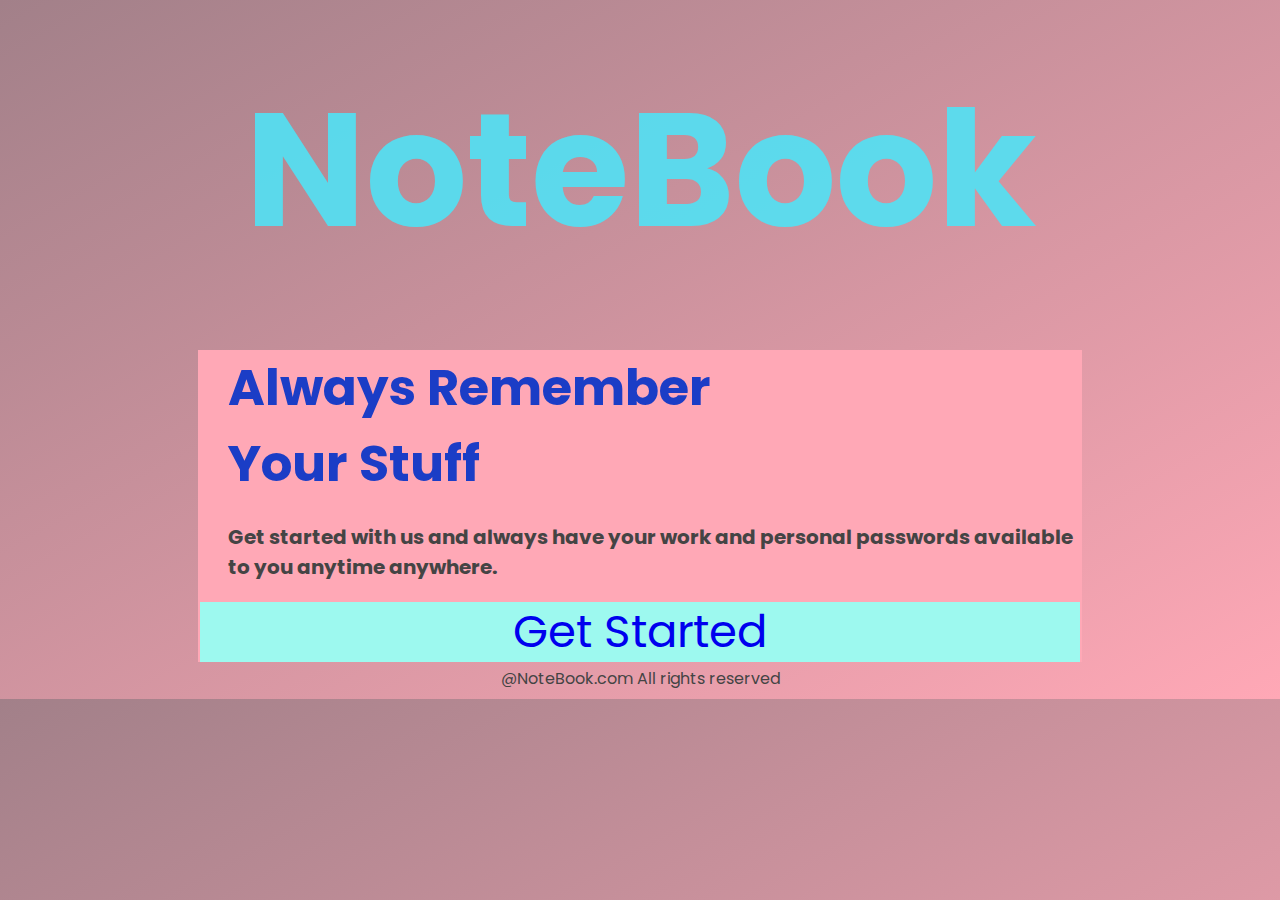
<file: index.html>
<!DOCTYPE html>
<html lang="en">
<head>
    <meta charset="UTF-8">
    <meta http-equiv="X-UA-Compatible" content="IE=edge">
    <meta name="viewport" content="width=device-width, initial-scale=1.0">
    <link rel="stylesheet" href="style.css">
    <title>Homepage</title>
</head>
<body>
                <h1>NoteBook</h1>
                <div id="con">
                    <h2>Always Remember <br> Your Stuff</h2>
                    <h3>Get started with us and always have your work and personal passwords available to you anytime anywhere.</h3>
                 <div class="btn"> <a href="secondpage.html" type="button">Get Started</a></div>
        </div>
<div id="footer">@NoteBook.com All rights reserved</div>
</body>
</html>
</file>
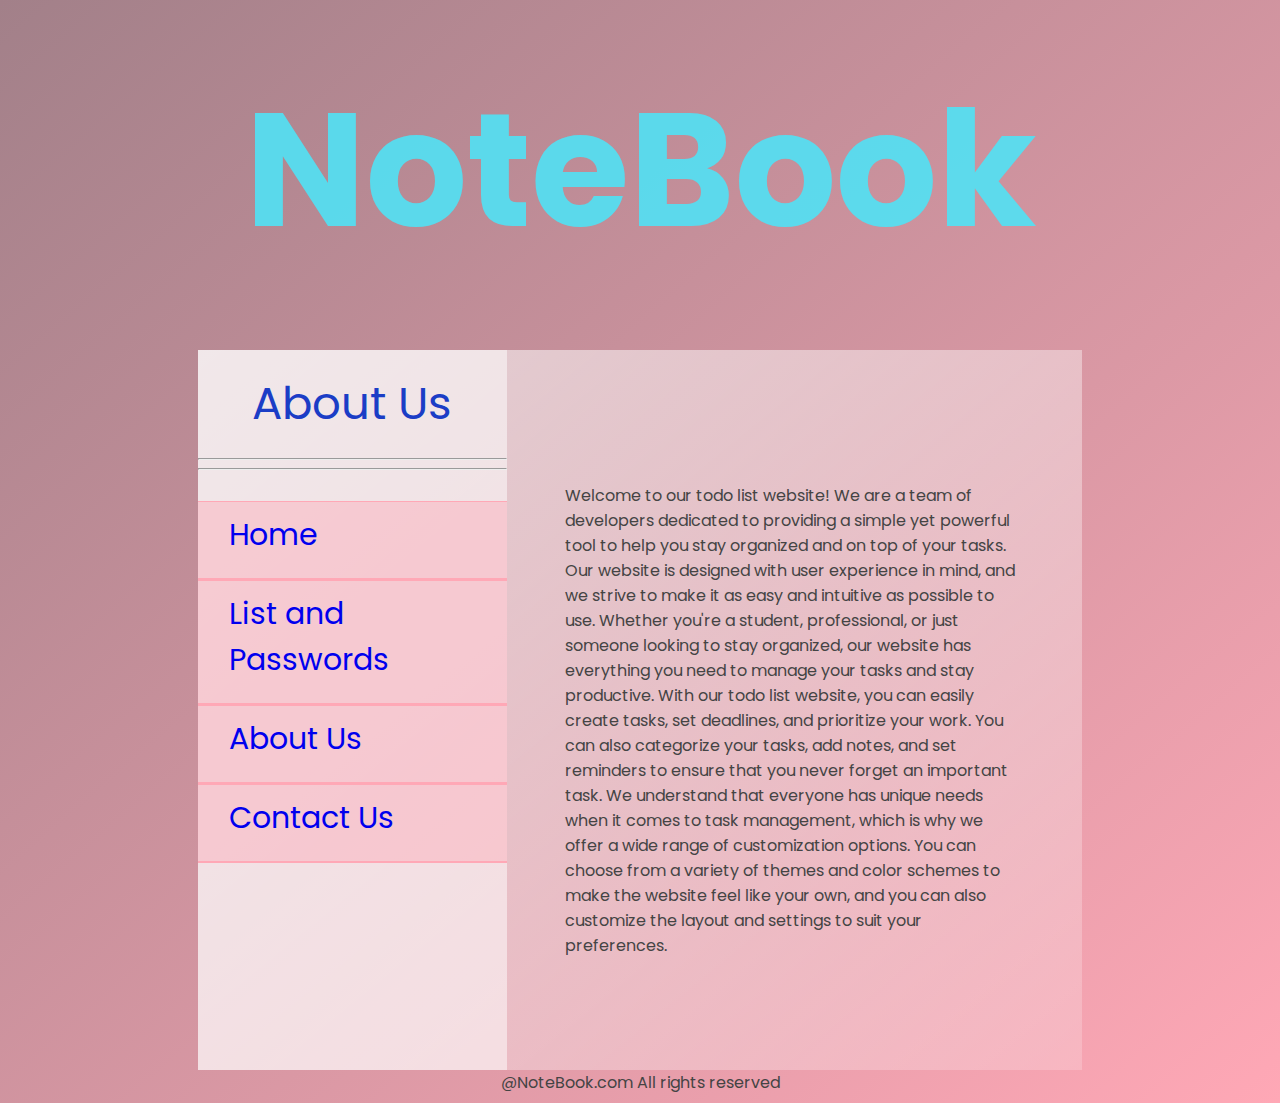
<file: aboutus.html>
<!DOCTYPE html>
<html lang="en">
  <head>
    <meta charset="UTF-8" />
    <meta name="viewport" content="width=device-width, initial-scale=1.0" />
    <link rel="stylesheet" href="style.css" />
    <title>Todo List</title>
  </head>
  <body>
    <h1>NoteBook</h1>
    <div id="glass">
      <div id="left">
        <div id="l2">About Us</div>
        <hr>
        <hr>
        <div id="link">
          <div class="link"><a href="index.html">Home</a></div>
          <div class="link"><a href="secondpage.html">List and Passwords</a></div>
          <div class="link"><a href="aboutus.html">About Us</a></div>
          <div class="link"><a href="contactus.html">Contact Us</a></div>
      </div>
      </div>
      <div id="right">
          <div id="intr">
          <div style="width: 80%; margin-left: 10%;margin-right: 10%; margin-bottom: 10px;margin-top: 30px;">Welcome to our todo list website! We are a team of developers dedicated to providing a simple yet powerful tool to help you stay organized and on top of your tasks.

            Our website is designed with user experience in mind, and we strive to make it as easy and intuitive as possible to use. Whether you're a student, professional, or just someone looking to stay organized, our website has everything you need to manage your tasks and stay productive.
            
            With our todo list website, you can easily create tasks, set deadlines, and prioritize your work. You can also categorize your tasks, add notes, and set reminders to ensure that you never forget an important task.
            
            We understand that everyone has unique needs when it comes to task management, which is why we offer a wide range of customization options. You can choose from a variety of themes and color schemes to make the website feel like your own, and you can also customize the layout and settings to suit your preferences.
            </div>
      </div>
        </div>
  </div>
  <div id="footer">@NoteBook.com All rights reserved</div>
    <script src="script.js"></script>
  </body>
</html>
</file>
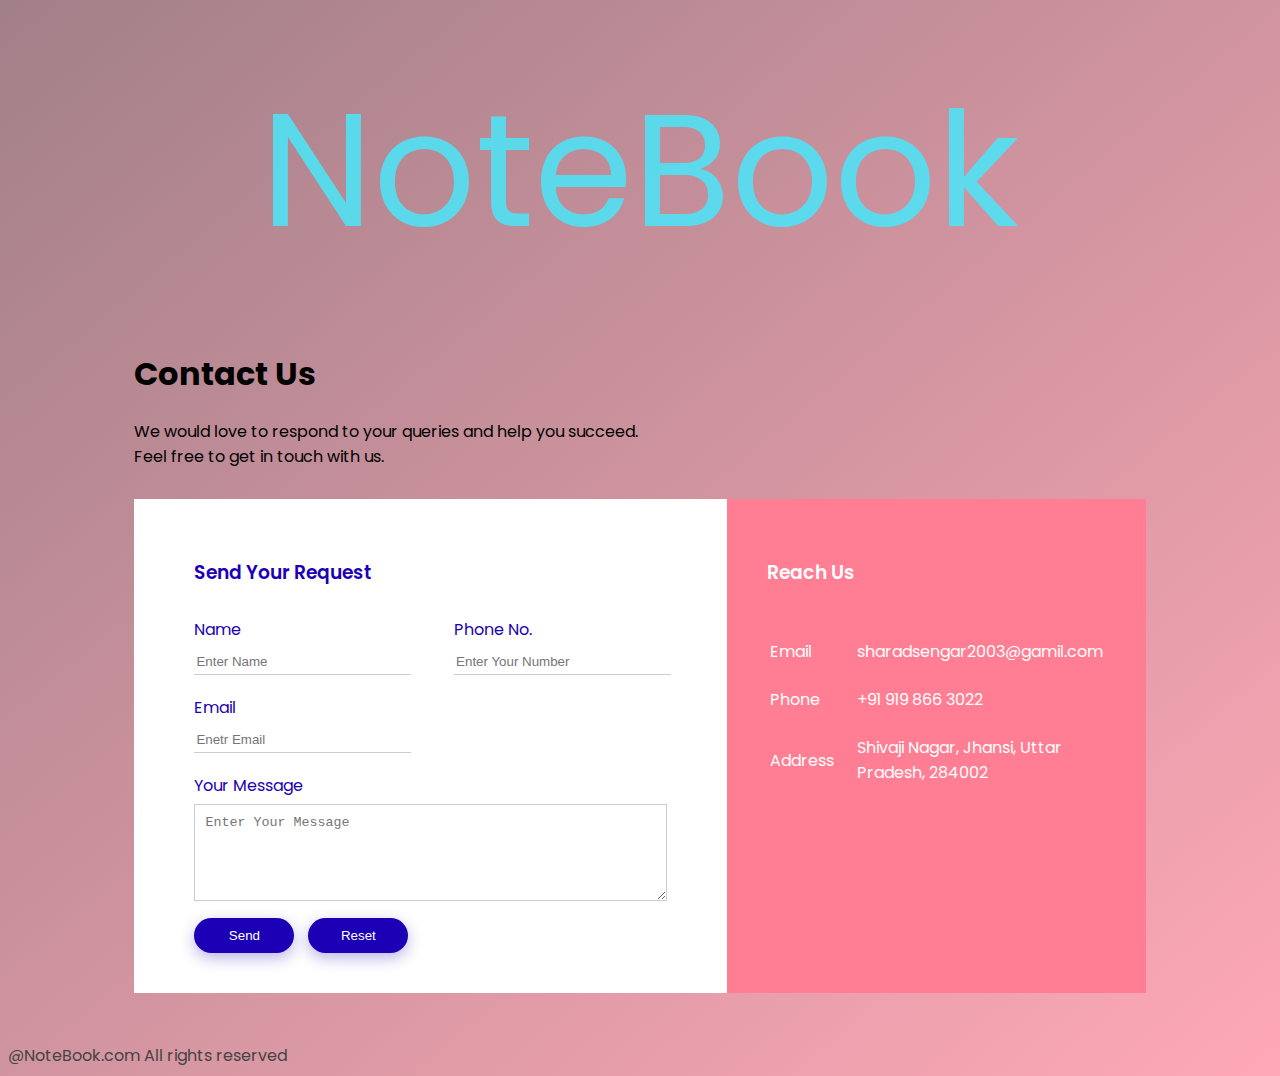
<file: contactus.html>
<!DOCTYPE html>
<html lang="en">
<head>
    <meta charset="UTF-8">
    <meta http-equiv="X-UA-Compatible" content="IE=edge">
    <meta name="viewport" content="width=device-width, initial-scale=1.0">
    <link rel="stylesheet" href="contact.css">
    <link rel="stylesheet" href="https://fonts.googleapis.com/css2?family=Poppins:wght@400;600;800&display=swap">
    <title>Contact Us</title>
</head>
<body >
    <div class="hi"> NoteBook </div>
   <div class="container">
    <h1>Contact Us</h1>
    <p>We would love to respond to your queries and help you succeed. <br> Feel free to get in touch with us.</p>
    <div class="contact-box">
        <div class="contact-left">
            <h3>Send Your Request</h3>
            <form action="">
                <div class="inputrow">
                    <div class="inputgroup">
                        <label for="">Name</label>
                        <input type="text" placeholder="Enter Name">
                    </div>
                    <div class="inputgroup">
                        <label for="">Phone No.</label>
                        <input type="number" placeholder="Enter Your Number">
                    </div>
                </div>
                <div class="inputrow">
                    <div class="inputgroup">
                        <label for="">Email</label>
                        <input type="email" placeholder="Enetr Email">
                    </div>
                </div>
                    <label for="">Your Message</label>
                    <textarea name="message" id="msg" rows="5" placeholder="Enter Your Message"></textarea>
                    <button type="submit">Send</button>
                    <button type="reset">Reset</button>
            </form>
        </div>
        <div class="contact-right"><h3>Reach Us</h3>
        <table>
            <tr>
                <td>Email</td>
                <td>sharadsengar2003@gamil.com</td>
            </tr>
            <tr>
                <td>Phone</td>
                <td>+91 919 866 3022</td>
            </tr>
            <tr>
                <td>Address</td>
                <td>Shivaji Nagar, Jhansi, Uttar Pradesh, 284002
            </tr>
        </table>
        </div>
    </div>
   </div>
   <div id="footer">@NoteBook.com All rights reserved</div>
</body>
</html>
</file>
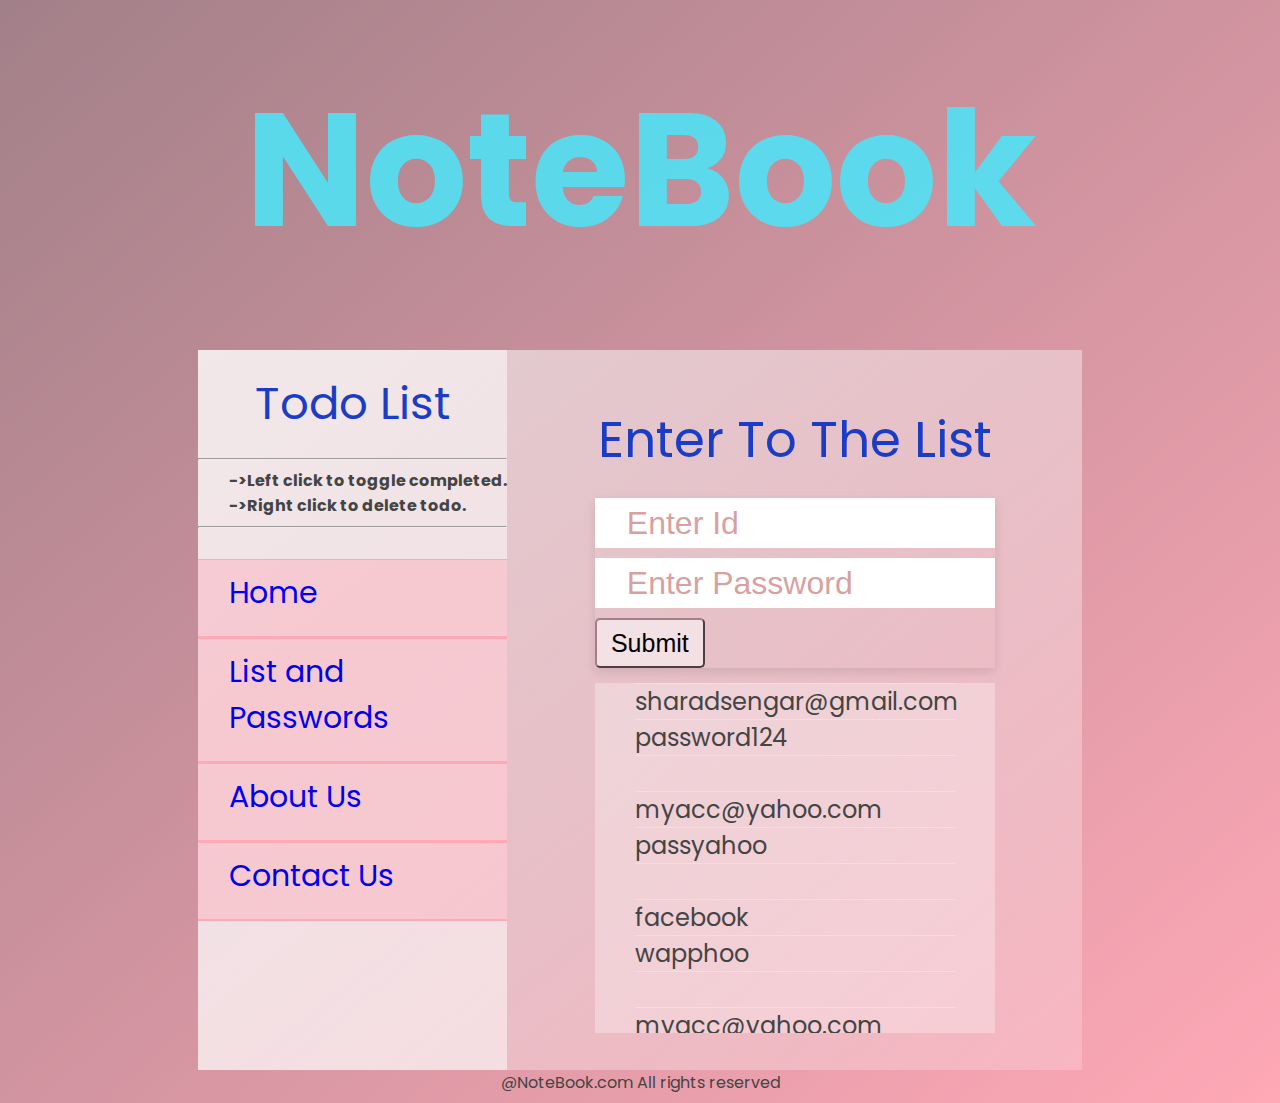
<file: password.html>
<!DOCTYPE html>
<html lang="en">
  <head>
    <meta charset="UTF-8" />
    <meta name="viewport" content="width=device-width, initial-scale=1.0" />
    <link rel="stylesheet" href="style.css" />
    <title>Todo List</title>
  </head>
  <body>
    <h1>NoteBook</h1>
    <div id="glass">
      <div id="left">
        <div id="l2">Todo List</div>
        <hr>
        <h4>->Left click to toggle completed.<br>->Right click to delete todo.</h4>
        <hr>
        <div id="link">
          <div class="link"><a href="index.html">Home</a></div>
          <div class="link"><a href="secondpage.html">List and Passwords</a></div>
          <div class="link"><a href="aboutus.html">About Us</a></div>
          <div class="link"><a href="contactus.html">Contact Us</a></div>
      </div>
      </div>
      <div id="right">
          <div id="intr">
          <div id="l1">Enter To The List</div>
          <form id="form">
            <input type="text" class="input" id="input" placeholder="Enter Id" autocomplete="off">
            <input type="text" class="input" id="pass" placeholder="Enter Password" autocomplete="off">
            <button type="submit" class="submit"> Submit </button>
          </form>
          <div class="scroll">
            <ul class="todos" id="todos">
              <li>sharadsengar@gmail.com</li>
              <li>password124</li>

              <li><br></li>
              <li>myacc@yahoo.com</li>
              <li>passyahoo</li>
              <li><br></li>
              <li>facebook</li>
              <li>wapphoo</li>
              <li><br></li>
              <li>myacc@yahoo.com</li>
              <li>passyahoo</li>
            </ul>
            </div>
      </div>
      </div>
  </div>
  <div id="footer">@NoteBook.com All rights reserved</div>
    <script src="pss.js"></script>
  </body>
</html>
</file>
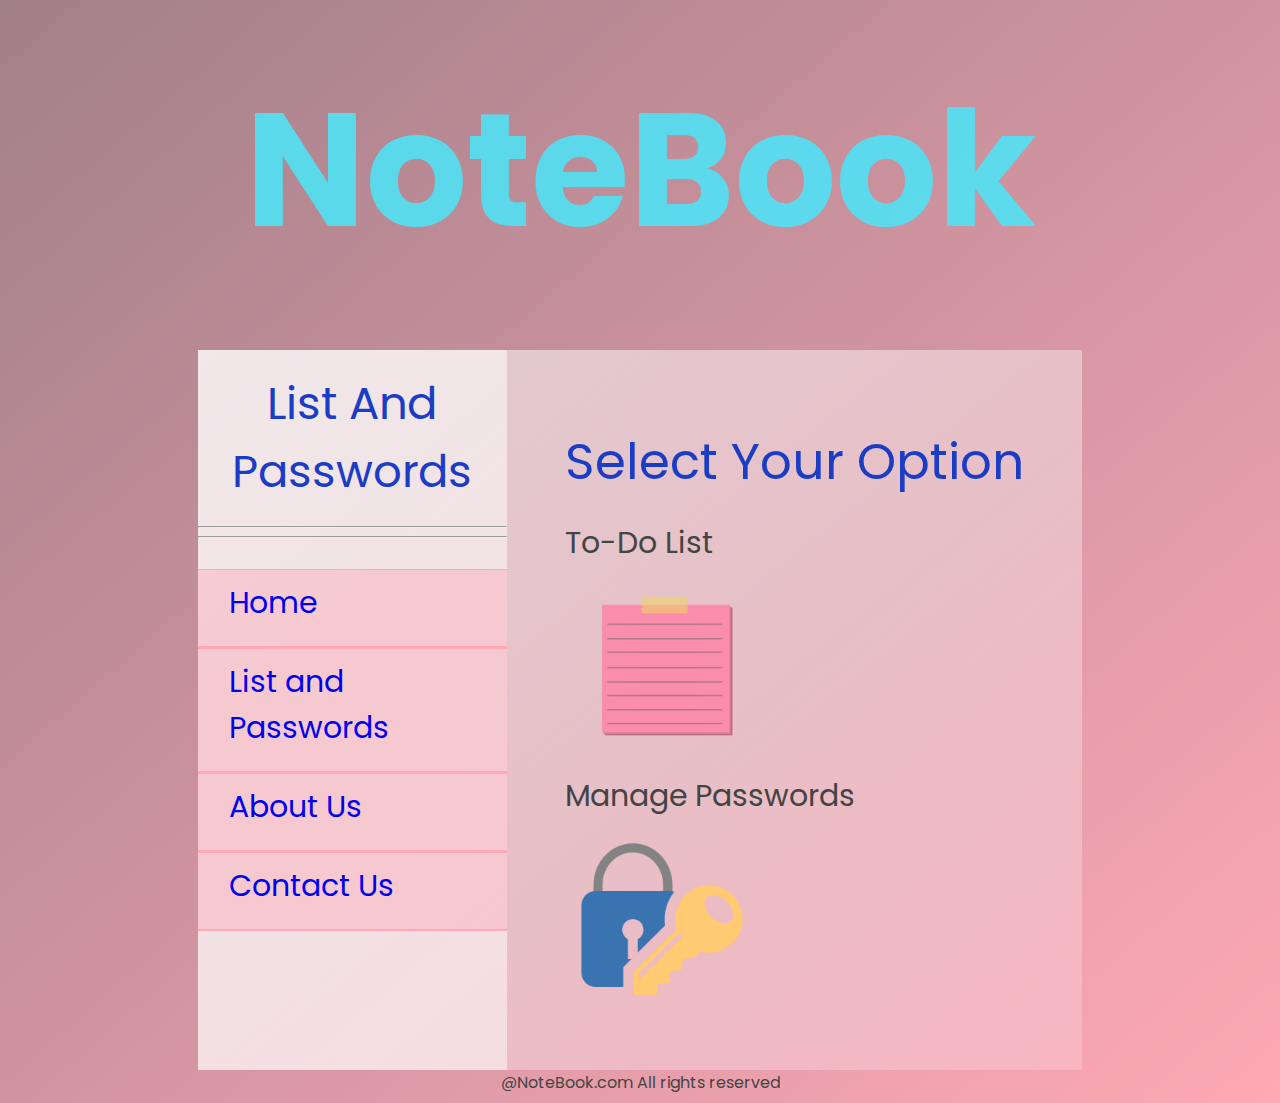
<file: secondpage.html>
<!DOCTYPE html>
<html lang="en">
<head>
    <meta charset="UTF-8">
    <meta http-equiv="X-UA-Compatible" content="IE=edge">
    <meta name="viewport" content="width=device-width, initial-scale=1.0">
    <link rel="stylesheet" href="style.css">
    <title>List And Passwords</title>
</head>
<body>
    <h1>NoteBook</h1>
    <div id="glass">
        <div id="left">
            <div id="l2">List And Passwords</div>
            <hr>
            <hr>
            <div id="link">
            <div class="link"><a href="index.html">Home</a></div>
            <div class="link"><a href="secondpage.html">List and Passwords</a></div>
            <div class="link"><a href="aboutus.html">About Us</a></div>
            <div class="link"><a href="contactus.html">Contact Us</a></div>
        </div>
        </div>
        <div id="right">
            <div id="intr">
            <div id="l1">Select Your Option</div>
            <div class="sub"> To-Do List</div>
            <a href="todo.html"><img height="200px" src="note.png" alt=""></a>
            <div class="sub">Manage Passwords</div>
            <a href="password.html"><img height="200px" src="pass.png" alt=""></a>
        </div>
        </div>
    </div>
    <div id="footer">@NoteBook.com All rights reserved</div>
</body>
</file>
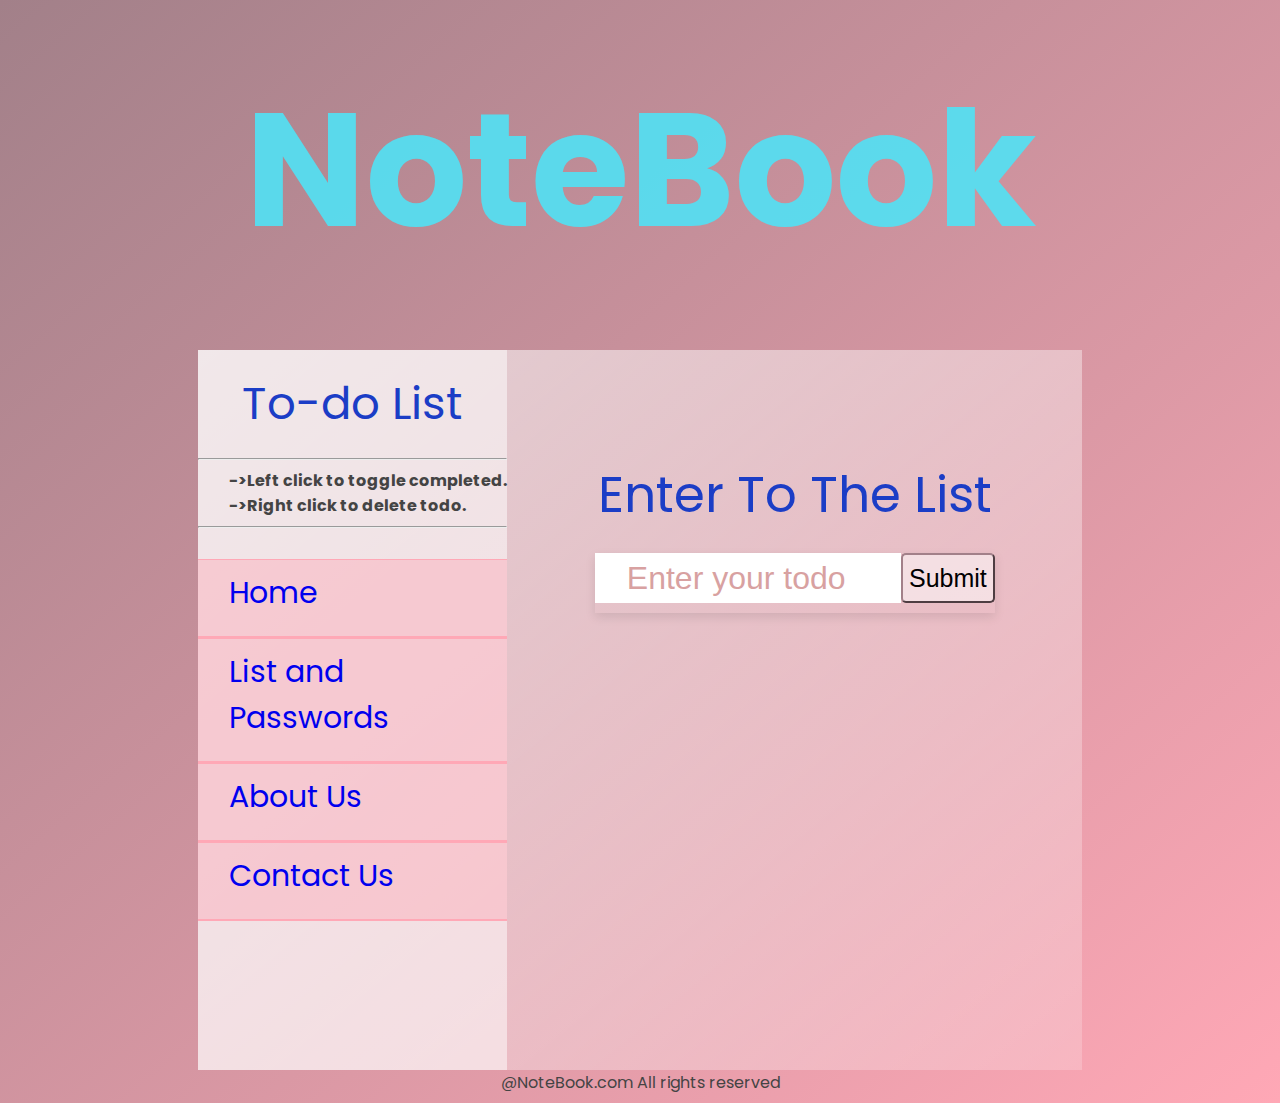
<file: todo.html>
<!DOCTYPE html>
<html lang="en">
  <head>
    <meta charset="UTF-8" />
    <meta name="viewport" content="width=device-width, initial-scale=1.0" />
    <link rel="stylesheet" href="style.css" />
    <title>Todo List</title>
  </head>
  <body>
    <h1>NoteBook</h1>
    <div id="glass">
      <div id="left">
        <div id="l2">To-do List</div>
        <hr>
        <h4>->Left click to toggle completed.<br>->Right click to delete todo.</h4>
        <hr>
        <div id="link">
          <div class="link"><a href="index.html">Home</a></div>
          <div class="link"><a href="secondpage.html">List and Passwords</a></div>
          <div class="link"><a href="aboutus.html">About Us</a></div>
          <div class="link"><a href="contactus.html">Contact Us</a></div>
      </div>
      </div>
      <div id="right">
          <div id="intr">
          <div id="l1">Enter To The List</div>
          <form id="form">
            <div class="frm">
            <input type="text" class="input" id="input" placeholder="Enter your todo" autocomplete="off">
            <button type="submit" class="submit"> Submit </button>
          </div>
          </form>
          <div class="scroll">
            <ul class="todos" id="todos"></ul>
            </div>
      </div>
      </div>
  </div>
  <div id="footer">@NoteBook.com All rights reserved</div>
    <script src="script.js"></script>
  </body>
</html>
</file>
<file: style.css>
@import url('https://fonts.googleapis.com/css2?family=Poppins:wght@200;400&display=swap');

* {
  box-sizing: border-box;
}

body {
  background: linear-gradient(to right bottom,#a28089,#ffa8B6);
  background-size: contain;
  color: #444;
  font-family: 'Poppins', sans-serif;
}

h1 {
  color: #51e2f5;
  font-size: 10rem;
  text-align: center;
  opacity: 0.9;
  margin-top: 50px;
  margin-bottom: 60px;
}

form {
  box-shadow: 0 4px 10px rgba(0, 0, 0, 0.1);
  max-width: 100%;
  width: 400px;
}

.input {
  border: none;
  color:geey;
  font-size: 2rem;
  padding: 1rem 2rem;
  display: block;
  width: 100%;
  height: 50px;
  margin-bottom: 10px;
}

.input::placeholder {
  color: #d8a1a1;
}

.input:focus {
  outline-color: rgb(179, 131, 226);
}

.todos {
  background-color: rgba(255,255,255,0.3);
  padding: 0;
  margin: 0;
  list-style-type: none;
}

.todos li {
  border-top: 1px solid #e5e5e5;
  cursor: pointer;
  font-size: 1.5rem;
  margin-left: 10%;
  margin-right: 10%;
}

.todos li.completed {
  color: #b6b6b6;
  text-decoration: line-through;
}

small {
  color: #b5b5b5;
  margin-top: 3rem;
  text-align: center;
}
.btn {
  background-color:  #9df9ef;
  border: none;
  color: #d32525;
  padding: auto;
  text-align: center;
  line-height: 60px;
  text-decoration: none;
  display: block;
  font-size: 45px;
  margin: 4px 2px;
  cursor: pointer;
  text-shadow: 10px #000000;
  min-height: 60px;
}
a:link{
  text-decoration: none;}
a:hover{
  text-decoration: none;
}
a:active{ text-decoration: none;}
h2{
  color: #1b3dc6;
  font-size: 50px;
  margin-bottom: 0px;
  margin-left: 30px;
}
h3{
  margin-left: 30px;
  font-size: 20px;
}
#con{
  margin-top: 30px;
  margin-left: 15%;
  margin-right: 15%;
  width: 70%;
  background-color: #ffa8B6;
}
#footer{
  text-align: center;
}
#glass{
  background: white;
  min-height: 80vh;
  width: 70%;
  margin-left: 15%;
  margin-right: 15%;
  background: linear-gradient(to right bottom,rgba(255,255,255,0.6),rgba(255,255,255,0.2));
  display: flex;
}
#left{
  min-height: 100%;
  width: 35%;
  background-color: rgba(255,255,255,0.5);
  align-items: center;
  justify-content: center;
}
#right{
  min-height: 100%;
  width: 65%;
  display: flex;
  justify-content: center;
}
#intr{
  align-self: center;
  justify-content: center;
}
.sub{
  font-size: 30px;
}
#l1{
  margin-top: 30px;
  margin-bottom: 20px;
  color: #1b3dc6;
  font-size: 50px;
  text-align: center;
}
#l2{
  margin-top: 20px;
  margin-bottom: 20px;
  color: #1b3dc6;
  font-size: 45px;
  text-align: center;
}
h4{
  margin-left: 10%;
  margin-top: 5px;
  margin-bottom: 5px;
}
.scroll{
  overflow: auto;
  height: 350px;
  margin-top: 15px;
  margin-bottom: 15px;
}
#link{
  margin-top: 10%;
  background-color: #fda5b469;
}
.link{
  padding-top: 10px;
  padding-left: 10%;
  padding-bottom: 20px;
  padding-right: 10%;
  font-size: 30px;
  border-top: 1px solid #ffa8B6;
  border-bottom: 2px solid #ffa8B6;
}
.submit{
  height: 50px;
  width: 110px;
  font-size: 25px;
  background-color: rgba(255, 255, 255, 0.5);
  border-color: #a28089;
  border-radius: 5px;
  padding: auto;
}
.frm{
  display: flex;
}
</file>
<file: contact.css>
body {
  background: linear-gradient(to right bottom,#a28089,#ffa8B6);
  background-size: contain;
  color: #444;
  font-family: 'Poppins', sans-serif;
}

.container{
    width: 80%;
    margin: 50px auto;
    color: black;
    opacity: 1;
  }
  .contact-box{
    display: flex;
    margin-top: 30px;
  }
  .contact-left{
    flex-basis: 60%;
    padding: 40px 60px;
    background: #fff;
  }
  .contact-right{
    flex-basis: 40%;
    padding: 40px;
    background: #ff7e94;
    color: #fff;
  }
  .inputrow{
    display: flex;
    justify-content: space-between;
    margin-bottom: 20px;
  }
  .inputrow .inputgroup{
    flex-basis: 45%;
  }
  input{
    width: 100%;
    border: none;
    border-bottom: 1px solid #ccc;
    outline: none;
    padding-bottom: 5px;
  }
  textarea{
    width: 100%;
    border: 1px solid #ccc;
    padding: 10px;
    box-sizing: border-box;
  }
  label{
    margin-bottom: 6px;
    display: block;
    color: #1c00b5;
  }
  button{
    background: #1c00b5;
    width: 100px;
    height: 35px;
    border: none;
    outline: none;
    color: #fff;
    margin-top: 10px;
    margin-right: 10px;
    border-radius: 30px;
    box-shadow: 0px 5px 15px 0px rgba(28, 0, 180, 0.3);
  }
  .contact-left h3{
    color: #1c00b5;
    font-weight: 600;
    margin-bottom: 30px;
  }
  .contact-right h3{
    font-weight: 600;
    margin-bottom: 30px;
  }
  tr td:first-child{
    padding-right: 20px;
  }
  tr td{
    padding-top: 20px;
  }
  .hi {
    color: #51e2f5;
    font-size: 10rem;
    text-align: center;
    opacity: 0.9;
    margin-top: 50px;
    margin-bottom: 60px;
  }
</file>
